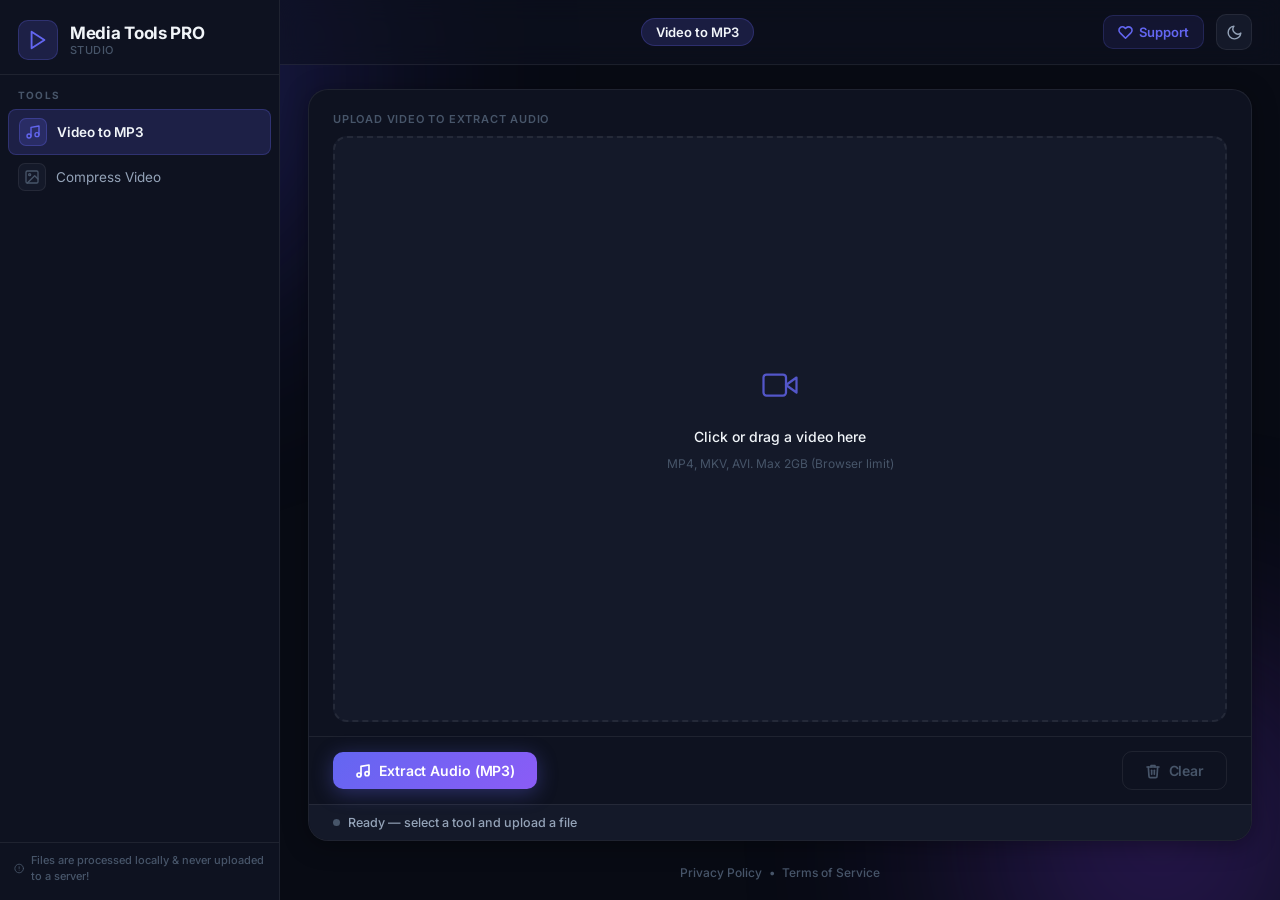
<file: templates/index.html>
<!DOCTYPE html>
<html lang="en" dir="ltr">

<head>
  <meta charset="UTF-8" />
  <meta name="viewport" content="width=device-width, initial-scale=1.0" />

  <!-- ── Primary SEO ──────────────────────────────────────── -->
  <title>Media Tools PRO — Video to MP3 & Video Compressor</title>
  <link rel="icon" type="image/svg+xml" href="/static/favicon.svg?v=2">
  <meta name="description"
    content="Free online media toolkit. Convert videos to MP3 audio instantly, or compress large video files without quality loss. No sign-up required." />
  <meta name="keywords"
    content="Media tools, video to mp3, mp4 to mp3, video compressor, compress mp4, online video converter, free media tools" />
  <meta name="author" content="Media Tools PRO" />
  <meta name="robots" content="index, follow" />
  <meta name="theme-color" content="#6366f1" />

  <!-- ── Open Graph ───────────────────────────────────────── -->
  <meta property="og:type" content="website" />
  <meta property="og:title" content="Media Tools PRO — Video to MP3 & Video Compressor" />
  <meta property="og:description"
    content="Extract audio from video and compress massive videos instantly online. Free, secure, and no sign-up required." />
  <meta property="og:site_name" content="Media Tools PRO" />

  <!-- ── JSON-LD Structured Data ──────────────────────────── -->
  <script type="application/ld+json">
  {
    "@context": "https://schema.org",
    "@type": "WebApplication",
    "name": "Media Tools PRO",
    "description": "Free online media tools including video to audio conversion and high-performance video compression.",
    "applicationCategory": "UtilitiesApplication",
    "operatingSystem": "Web Browser",
    "offers": {
      "@type": "Offer",
      "price": "0",
      "priceCurrency": "USD"
    },
    "featureList": [
      "Convert Video to MP3",
      "Compress Video",
      "No sign-up required"
    ]
  }
  </script>

  <!-- ── Fonts ─────────────────────────────────────────────── -->
  <link rel="preconnect" href="https://fonts.googleapis.com" />
  <link rel="preconnect" href="https://fonts.gstatic.com" crossorigin />
  <link href="https://fonts.googleapis.com/css2?family=Inter:wght@300;400;500;600;700&display=swap" rel="stylesheet" />
  <link rel="stylesheet" href="/static/css/style.css" />
  <style>
    /* Additional Styles */
    .upload-zone {
      border: 2px dashed var(--border);
      border-radius: var(--radius);
      padding: 30px;
      text-align: center;
      transition: all var(--transition);
      background: var(--surface2);
      cursor: pointer;
    }

    .upload-zone:hover {
      border-color: var(--accent);
      background: rgba(99, 102, 241, 0.05);
    }

    .file-list {
      margin-top: 15px;
      font-size: 13px;
      color: var(--text-2);
      text-align: left;
      max-height: 150px;
      overflow-y: auto;
    }

    .file-item {
      padding: 6px 10px;
      background: var(--surface);
      border-radius: 6px;
      margin-bottom: 5px;
      display: flex;
      justify-content: space-between;
      border: 1px solid var(--border);
    }

    .custom-input {
      background: var(--surface2);
      border: 1px solid var(--border);
      color: var(--text);
      padding: 8px 12px;
      border-radius: 8px;
      outline: none;
      font-family: inherit;
      transition: border-color var(--transition);
      width: 120px;
    }

    .custom-input:focus {
      border-color: var(--accent);
    }

    .tool-view {
      display: flex;
      flex-direction: column;
      flex: 1;
    }

    .tool-view:not(.active) {
      display: none;
    }

    .text-section {
      padding: 22px 24px 14px;
      flex: 1;
      display: flex;
      flex-direction: column;
      min-height: 0;
    }

    .upload-icon {
      margin-bottom: 15px;
      color: var(--accent);
    }

    .upload-title {
      font-weight: 500;
      margin-bottom: 5px;
    }

    .upload-sub {
      font-size: 12px;
      color: var(--text-3);
    }

    .tool-hint {
      font-size: 12px;
      color: var(--text-3);
      margin: 0 24px 10px;
      display: flex;
      align-items: center;
      gap: 6px;
    }
  </style>

  <!-- FFmpeg.wasm (served locally to avoid cross-origin Worker issues) -->
  <script src="/static/js/ffmpeg/ffmpeg.js"></script>
  <script src="/static/js/ffmpeg/ffmpeg-util.js"></script>
</head>

<body>

  <div class="bg-blob blob-1"></div>
  <div class="bg-blob blob-2"></div>
  <div class="bg-blob blob-3"></div>

  <div class="app-shell">

    <!-- ── Sidebar ─────────────────────────────────────────── -->
    <aside class="sidebar" id="sidebar">
      <div class="sidebar-header">
        <div class="logo">
          <div class="logo-icon-wrap">
            <svg xmlns="http://www.w3.org/2000/svg" width="22" height="22" viewBox="0 0 24 24" fill="none"
              stroke="currentColor" stroke-width="2" stroke-linecap="round" stroke-linejoin="round">
              <polygon points="5 3 19 12 5 21 5 3" />
            </svg>
          </div>
          <div>
            <h1 class="logo-title">Media Tools PRO</h1>
            <div class="logo-sub">Studio</div>
          </div>
        </div>
      </div>

      <div class="sidebar-section-label">Tools</div>

      <ul class="lang-list" id="toolList">
        <!-- Video to MP3 -->
        <li class="lang-item active" data-id="video2mp3" data-name="Video to MP3">
          <span class="tool-icon">
            <svg xmlns="http://www.w3.org/2000/svg" width="16" height="16" viewBox="0 0 24 24" fill="none"
              stroke="currentColor" stroke-width="2" stroke-linecap="round" stroke-linejoin="round">
              <path d="M9 18V5l12-2v13" />
              <circle cx="6" cy="18" r="3" />
              <circle cx="18" cy="16" r="3" />
            </svg>
          </span>
          Video to MP3
        </li>

        <!-- Compress Video -->
        <li class="lang-item" data-id="compress-video" data-name="Compress Video">
          <span class="tool-icon">
            <svg xmlns="http://www.w3.org/2000/svg" width="16" height="16" viewBox="0 0 24 24" fill="none"
              stroke="currentColor" stroke-width="2" stroke-linecap="round" stroke-linejoin="round">
              <rect x="3" y="3" width="18" height="18" rx="2" />
              <circle cx="8.5" cy="8.5" r="1.5" />
              <polyline points="21 15 16 10 5 21" />
            </svg>
          </span>
          Compress Video
        </li>
      </ul>

      <div class="sidebar-footer">
        <div class="sidebar-footer-tip">
          <svg xmlns="http://www.w3.org/2000/svg" width="13" height="13" viewBox="0 0 24 24" fill="none"
            stroke="currentColor" stroke-width="2" stroke-linecap="round" stroke-linejoin="round">
            <circle cx="12" cy="12" r="10" />
            <line x1="12" y1="8" x2="12" y2="12" />
            <line x1="12" y1="16" x2="12.01" y2="16" />
          </svg>
          Files are processed locally &amp; never uploaded to a server!
        </div>
      </div>
    </aside>

    <!-- ── Main ───────────────────────────────────────────── -->
    <main class="main-content">

      <!-- Topbar -->
      <header class="topbar">
        <button class="sidebar-toggle" id="sidebarToggle" aria-label="Toggle sidebar">
          <svg xmlns="http://www.w3.org/2000/svg" width="18" height="18" viewBox="0 0 24 24" fill="none"
            stroke="currentColor" stroke-width="2.5" stroke-linecap="round" stroke-linejoin="round">
            <line x1="3" y1="6" x2="21" y2="6" />
            <line x1="3" y1="12" x2="21" y2="12" />
            <line x1="3" y1="18" x2="21" y2="18" />
          </svg>
        </button>

        <div class="topbar-center">
          <span id="selectedToolBadge" class="lang-badge">Video to MP3</span>
        </div>

        <div class="topbar-right">
          <button class="btn-donate" id="donateBtn" title="Support the developer">
            <svg xmlns="http://www.w3.org/2000/svg" width="15" height="15" viewBox="0 0 24 24" fill="none"
              stroke="currentColor" stroke-width="2.5" stroke-linecap="round" stroke-linejoin="round">
              <path
                d="M20.84 4.61a5.5 5.5 0 0 0-7.78 0L12 5.67l-1.06-1.06a5.5 5.5 0 0 0-7.78 7.78l1.06 1.06L12 21.23l7.78-7.78 1.06-1.06a5.5 5.5 0 0 0 0-7.78z">
              </path>
            </svg>
            Support
          </button>
          <button class="theme-toggle" id="themeToggle" aria-label="Toggle theme" title="Toggle light / dark">
            <svg id="iconMoon" xmlns="http://www.w3.org/2000/svg" width="17" height="17" viewBox="0 0 24 24" fill="none"
              stroke="currentColor" stroke-width="2" stroke-linecap="round" stroke-linejoin="round">
              <path d="M21 12.79A9 9 0 1 1 11.21 3 7 7 0 0 0 21 12.79z" />
            </svg>
            <svg id="iconSun" xmlns="http://www.w3.org/2000/svg" width="17" height="17" viewBox="0 0 24 24" fill="none"
              stroke="currentColor" stroke-width="2" stroke-linecap="round" stroke-linejoin="round"
              style="display:none">
              <circle cx="12" cy="12" r="5" />
              <line x1="12" y1="1" x2="12" y2="3" />
              <line x1="12" y1="21" x2="12" y2="23" />
              <line x1="4.22" y1="4.22" x2="5.64" y2="5.64" />
              <line x1="18.36" y1="18.36" x2="19.78" y2="19.78" />
              <line x1="1" y1="12" x2="3" y2="12" />
              <line x1="21" y1="12" x2="23" y2="12" />
              <line x1="4.22" y1="19.78" x2="5.64" y2="18.36" />
              <line x1="18.36" y1="5.64" x2="19.78" y2="4.22" />
            </svg>
          </button>
        </div>
      </header>

      <!-- Card -->
      <div class="card" id="toolViews">

        <!-- ── Video to MP3 View ─────────────────────────────── -->
        <div class="tool-view active" id="view-video2mp3">
          <section class="text-section">
            <label class="section-label">Upload Video to Extract Audio</label>
            <div class="upload-zone" id="drop-video2mp3" onclick="document.getElementById('file-video2mp3').click()">
              <input type="file" id="file-video2mp3" accept="video/*" style="display:none;" />
              <div class="upload-icon">
                <svg xmlns="http://www.w3.org/2000/svg" width="36" height="36" viewBox="0 0 24 24" fill="none"
                  stroke="currentColor" stroke-width="1.5" stroke-linecap="round" stroke-linejoin="round">
                  <polygon points="23 7 16 12 23 17 23 7" />
                  <rect x="1" y="5" width="15" height="14" rx="2" ry="2" />
                </svg>
              </div>
              <div class="upload-title">Click or drag a video here</div>
              <div class="upload-sub">MP4, MKV, AVI. Max 2GB (Browser limit)</div>
              <div class="file-list" id="list-video2mp3" onclick="event.stopPropagation();"></div>
            </div>
          </section>
          <section class="actions-section">
            <button class="btn btn-speak" id="btn-video2mp3-action">
              <svg class="btn-icon" xmlns="http://www.w3.org/2000/svg" viewBox="0 0 24 24" fill="none"
                stroke="currentColor" stroke-width="2.5" stroke-linecap="round" stroke-linejoin="round">
                <path d="M9 18V5l12-2v13" />
                <circle cx="6" cy="18" r="3" />
                <circle cx="18" cy="16" r="3" />
              </svg>
              Extract Audio (MP3)
            </button>
            <button class="btn btn-clear" id="btn-video2mp3-clear">
              <svg class="btn-icon" xmlns="http://www.w3.org/2000/svg" viewBox="0 0 24 24" fill="none"
                stroke="currentColor" stroke-width="2.5" stroke-linecap="round" stroke-linejoin="round">
                <polyline points="3 6 5 6 21 6" />
                <path d="M19 6l-1 14a2 2 0 0 1-2 2H8a2 2 0 0 1-2-2L5 6" />
                <path d="M10 11v6" />
                <path d="M14 11v6" />
                <path d="M9 6V4h6v2" />
              </svg>
              Clear
            </button>
          </section>
        </div>

        <!-- ── Compress Video View ────────────────────────────── -->
        <div class="tool-view" id="view-compress-video">
          <section class="text-section">
            <label class="section-label">Upload Video to Compress</label>
            <div class="upload-zone" id="drop-compress-video"
              onclick="document.getElementById('file-compress-video').click()">
              <input type="file" id="file-compress-video" accept="video/*" style="display:none;" />
              <div class="upload-icon">
                <svg xmlns="http://www.w3.org/2000/svg" width="36" height="36" viewBox="0 0 24 24" fill="none"
                  stroke="currentColor" stroke-width="1.5" stroke-linecap="round" stroke-linejoin="round">
                  <rect x="3" y="3" width="18" height="18" rx="2" />
                  <circle cx="8.5" cy="8.5" r="1.5" />
                  <polyline points="21 15 16 10 5 21" />
                </svg>
              </div>
              <div class="upload-title">Click or drag a video here</div>
              <div class="upload-sub">Compress MP4, MKV, AVI. Max 2GB</div>
              <div class="file-list" id="list-compress-video" onclick="event.stopPropagation();"></div>
            </div>
          </section>
          <section class="controls-section">
            <div class="control-group" style="width: 100%; max-width: 400px;">
              <div class="control-label">Compression Quality</div>
              <div style="display: flex; align-items: center; gap: 15px; margin-bottom: 8px;">
                <input type="range" id="compress-quality" min="10" max="90" value="60"
                  style="flex: 1; cursor: pointer;" />
                <span id="quality-val"
                  style="font-size: 14px; font-weight: 500; color: var(--text); min-width: 40px;">60%</span>
              </div>
              <div
                style="display: flex; justify-content: space-between; font-size: 11px; color: var(--text-3); font-weight: 500;">
                <span>Smaller File<br>(Lower Quality)</span>
                <span style="text-align: right;">Larger File<br>(Better Quality)</span>
              </div>
            </div>
          </section>
          <section class="actions-section">
            <button class="btn btn-speak" id="btn-compress-video-action">
              <svg class="btn-icon" xmlns="http://www.w3.org/2000/svg" viewBox="0 0 24 24" fill="none"
                stroke="currentColor" stroke-width="2.5" stroke-linecap="round" stroke-linejoin="round">
                <path d="M21 15v4a2 2 0 0 1-2 2H5a2 2 0 0 1-2-2v-4" />
                <polyline points="7 10 12 15 17 10" />
                <line x1="12" y1="15" x2="12" y2="3" />
              </svg>
              Compress &amp; Download
            </button>
            <button class="btn btn-clear" id="btn-compress-video-clear">
              <svg class="btn-icon" xmlns="http://www.w3.org/2000/svg" viewBox="0 0 24 24" fill="none"
                stroke="currentColor" stroke-width="2.5" stroke-linecap="round" stroke-linejoin="round">
                <polyline points="3 6 5 6 21 6" />
                <path d="M19 6l-1 14a2 2 0 0 1-2 2H8a2 2 0 0 1-2-2L5 6" />
                <path d="M10 11v6" />
                <path d="M14 11v6" />
                <path d="M9 6V4h6v2" />
              </svg>
              Clear
            </button>
          </section>
        </div>

        <!-- Status bar -->
        <div class="status-bar">
          <div class="status-dot ready" id="statusDot"></div>
          <span id="statusText">Ready — select a tool and upload a file</span>
        </div>

        <!-- Loader overlay -->
        <div class="loader-overlay" id="loaderOverlay">
          <div class="spinner" id="loaderSpinner"></div>

          <div class="progress-container" id="progressContainer"
            style="display:none; width:80%; max-width:400px; margin-top:20px; flex-direction:column; align-items:center;">
            <div
              style="background:var(--surface2); border-radius:10px; overflow:hidden; height:12px; width:100%; border:1px solid var(--border);">
              <div id="progressFill"
                style="background:var(--accent); width:0%; height:100%; transition:width 0.3s ease;"></div>
            </div>
            <div
              style="display:flex; justify-content:space-between; width:100%; margin-top:8px; font-size:12px; color:var(--text-2);">
              <span id="progressPercent">0%</span>
              <span id="progressEta">0s remaining</span>
            </div>
          </div>

          <div class="loader-text" id="loaderText" style="margin-top:15px;">Processing…</div>
        </div>

      </div><!-- /card -->

      <!-- Footer -->
      <footer class="app-footer">
        <a href="/privacy" target="_blank">Privacy Policy</a> &bull;
        <a href="/terms" target="_blank">Terms of Service</a>
      </footer>

    </main>

    <!-- ── Support Modal ──────────────────────────────────── -->
    <div class="modal-overlay" id="donateModal">
      <div class="modal-content">
        <button class="modal-close" id="donateClose" aria-label="Close">
          <svg xmlns="http://www.w3.org/2000/svg" width="20" height="20" viewBox="0 0 24 24" fill="none"
            stroke="currentColor" stroke-width="2.5" stroke-linecap="round" stroke-linejoin="round">
            <line x1="18" y1="6" x2="6" y2="18"></line>
            <line x1="6" y1="6" x2="18" y2="18"></line>
          </svg>
        </button>

        <h3 class="modal-title">Support Media Tools PRO</h3>
        <p class="modal-desc">If this free tool saved you time or money, consider leaving a small tip! Your support
          keeps the servers running and new features coming.</p>
        <div class="qr-container">
          <img
            src="/static/upi_qr.png"
            alt="Satbir Singh UPI QR Code" id="upiQrImage" loading="lazy" />
        </div>
        <p class="upi-id-text" style="margin-bottom: 4px;">SATBIR SINGH</p>
        <p class="upi-id-text" style="font-weight: 500; font-size: 12px;">UPI ID: 9872626522@kotakbank</p>
      </div>
    </div>

  </div><!-- /app-shell -->

  <script src="/static/js/app.js"></script>
</body>

</html>
</file>
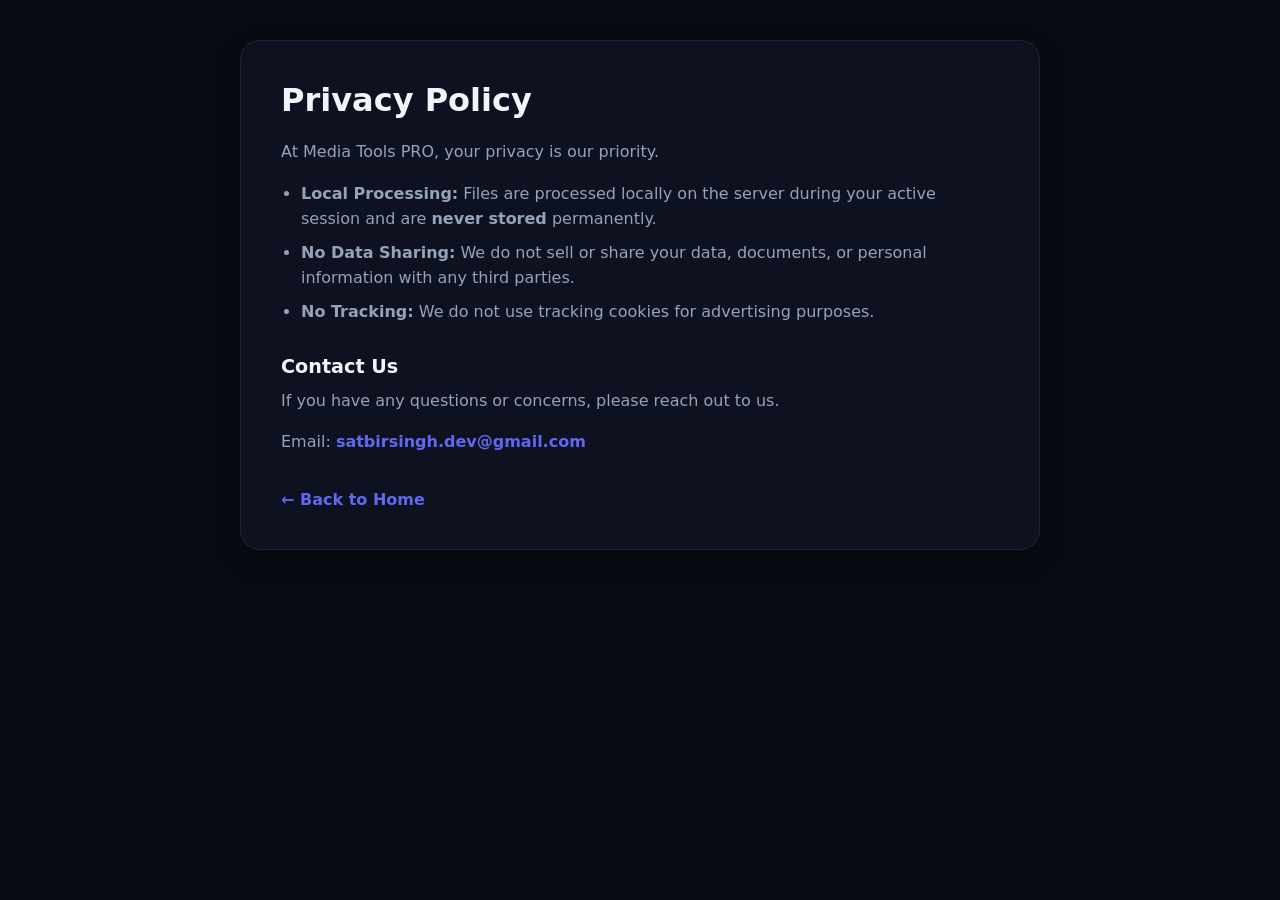
<file: templates/privacy.html>
<!DOCTYPE html>
<html lang="en">
<head>
  <meta charset="UTF-8">
  <title>Privacy Policy - Media Tools PRO</title>
  <link rel="icon" type="image/svg+xml" href="/static/favicon.svg">
  <link rel="stylesheet" href="/static/css/style.css">
  <style>
    body { overflow-y: auto; padding: 40px; background: var(--bg); color: var(--text); }
    .content-box { max-width: 800px; margin: 0 auto; background: var(--surface); padding: 40px; border-radius: 20px; border: 1px solid var(--border); box-shadow: 0 10px 30px rgba(0,0,0,0.2); }
    h1 { margin-bottom: 20px; font-weight: 700; color: var(--text); }
    h2 { margin-top: 30px; margin-bottom: 10px; font-weight: 600; font-size: 1.2rem; color: var(--text); }
    p, ul { margin-bottom: 16px; color: var(--text-2); line-height: 1.6; }
    ul { padding-left: 20px; }
    li { margin-bottom: 8px; }
    a { color: var(--accent); text-decoration: none; font-weight: 600; }
    a:hover { text-decoration: underline; }
  </style>
</head>
<body class="dark">
  <div class="content-box">
    <h1>Privacy Policy</h1>
    <p>At Media Tools PRO, your privacy is our priority.</p>
    <ul>
      <li><strong>Local Processing:</strong> Files are processed locally on the server during your active session and are <strong>never stored</strong> permanently.</li>
      <li><strong>No Data Sharing:</strong> We do not sell or share your data, documents, or personal information with any third parties.</li>
      <li><strong>No Tracking:</strong> We do not use tracking cookies for advertising purposes.</li>
    </ul>
    <h2>Contact Us</h2>
    <p>If you have any questions or concerns, please reach out to us.</p>
    <p>Email: <a href="mailto:satbirsingh.dev@gmail.com">satbirsingh.dev@gmail.com</a></p>
    <br>
    <a href="/">&larr; Back to Home</a>
  </div>
</body>
</html>
</file>
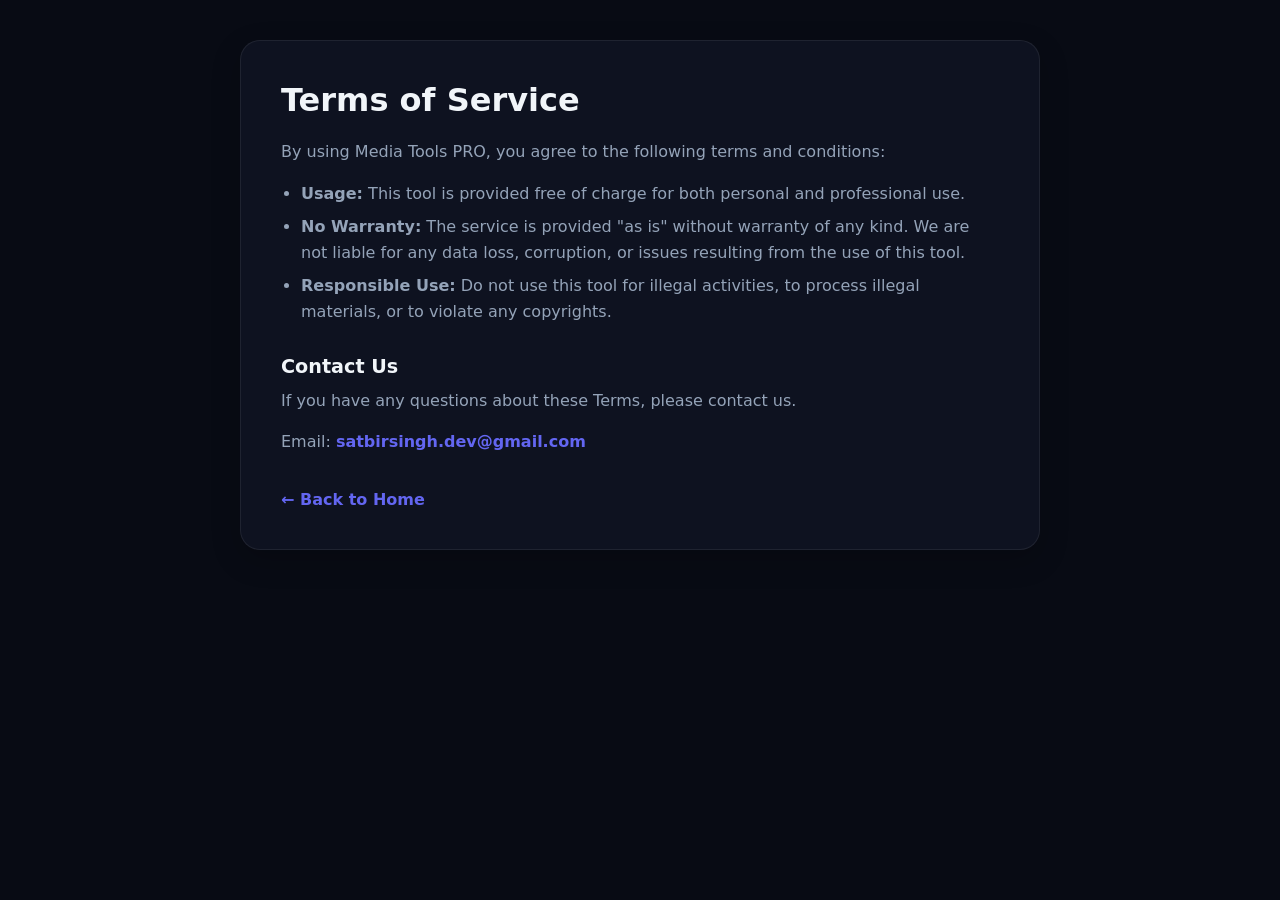
<file: templates/terms.html>
<!DOCTYPE html>
<html lang="en">
<head>
  <meta charset="UTF-8">
  <title>Terms of Service - Media Tools PRO</title>
  <link rel="icon" type="image/svg+xml" href="/static/favicon.svg">
  <link rel="stylesheet" href="/static/css/style.css">
  <style>
    body { overflow-y: auto; padding: 40px; background: var(--bg); color: var(--text); }
    .content-box { max-width: 800px; margin: 0 auto; background: var(--surface); padding: 40px; border-radius: 20px; border: 1px solid var(--border); box-shadow: 0 10px 30px rgba(0,0,0,0.2); }
    h1 { margin-bottom: 20px; font-weight: 700; color: var(--text); }
    h2 { margin-top: 30px; margin-bottom: 10px; font-weight: 600; font-size: 1.2rem; color: var(--text); }
    p, ul { margin-bottom: 16px; color: var(--text-2); line-height: 1.6; }
    ul { padding-left: 20px; }
    li { margin-bottom: 8px; }
    a { color: var(--accent); text-decoration: none; font-weight: 600; }
    a:hover { text-decoration: underline; }
  </style>
</head>
<body class="dark">
  <div class="content-box">
    <h1>Terms of Service</h1>
    <p>By using Media Tools PRO, you agree to the following terms and conditions:</p>
    <ul>
      <li><strong>Usage:</strong> This tool is provided free of charge for both personal and professional use.</li>
      <li><strong>No Warranty:</strong> The service is provided "as is" without warranty of any kind. We are not liable for any data loss, corruption, or issues resulting from the use of this tool.</li>
      <li><strong>Responsible Use:</strong> Do not use this tool for illegal activities, to process illegal materials, or to violate any copyrights.</li>
    </ul>
    <h2>Contact Us</h2>
    <p>If you have any questions about these Terms, please contact us.</p>
    <p>Email: <a href="mailto:satbirsingh.dev@gmail.com">satbirsingh.dev@gmail.com</a></p>
    <br>
    <a href="/">&larr; Back to Home</a>
  </div>
</body>
</html>
</file>
<file: static/css/style.css>
/* ─────────────────────────────────────────────────────────────
   Media Tools PRO  ·  Premium UI  ·  Dark + Light Themes
   ───────────────────────────────────────────────────────────── */

/* ── Design tokens — DARK (default) ────────────────────────── */
:root {
  --bg: #080b14;
  --surface: #0e1220;
  --surface2: #141929;
  --border: rgba(255, 255, 255, 0.07);
  --border-hi: rgba(255, 255, 255, 0.14);
  --accent: #6366f1;
  --accent-dim: rgba(99, 102, 241, 0.18);
  --accent-glow: rgba(99, 102, 241, 0.35);
  --green: #10b981;
  --red: #ef4444;
  --yellow: #f59e0b;
  --text: #f1f5f9;
  --text-2: #94a3b8;
  --text-3: #475569;
  --radius: 14px;
  --radius-sm: 8px;
  --sidebar-w: 280px;
  --transition: 0.22s cubic-bezier(0.4, 0, 0.2, 1);
  --shadow: 0 4px 24px rgba(0, 0, 0, 0.35);
  --blob-op: 0.55;
}

/* ── Design tokens — LIGHT ──────────────────────────────────── */
body.light {
  --bg: #f0f4ff;
  --surface: #ffffff;
  --surface2: #f5f7ff;
  --border: rgba(0, 0, 0, 0.08);
  --border-hi: rgba(0, 0, 0, 0.16);
  --accent: #4f46e5;
  --accent-dim: rgba(79, 70, 229, 0.10);
  --accent-glow: rgba(79, 70, 229, 0.25);
  --green: #059669;
  --red: #dc2626;
  --yellow: #d97706;
  --text: #0f172a;
  --text-2: #475569;
  --text-3: #94a3b8;
  --shadow: 0 4px 24px rgba(99, 102, 241, 0.12);
  --blob-op: 0.18;
}

/* ── Reset ──────────────────────────────────────────────────── */
*,
*::before,
*::after {
  box-sizing: border-box;
  margin: 0;
  padding: 0;
}

html,
body {
  height: 100%;
}

body {
  font-family: 'Inter', system-ui, sans-serif;
  background: var(--bg);
  color: var(--text);
  overflow: hidden;
  -webkit-font-smoothing: antialiased;
  transition: background var(--transition), color var(--transition);
}

/* ── Ambient blobs ──────────────────────────────────────────── */
.bg-blob {
  position: fixed;
  border-radius: 50%;
  filter: blur(120px);
  pointer-events: none;
  z-index: 0;
  opacity: var(--blob-op);
  transition: opacity 0.4s;
}

.blob-1 {
  width: 560px;
  height: 560px;
  background: radial-gradient(circle, #4f46e5 0%, transparent 70%);
  top: -200px;
  left: -150px;
  animation: blobDrift 18s ease-in-out infinite alternate;
}

.blob-2 {
  width: 480px;
  height: 480px;
  background: radial-gradient(circle, #7c3aed 0%, transparent 70%);
  bottom: -180px;
  right: -120px;
  animation: blobDrift 22s ease-in-out infinite alternate-reverse;
}

.blob-3 {
  width: 320px;
  height: 320px;
  background: radial-gradient(circle, #0ea5e9 0%, transparent 70%);
  top: 50%;
  left: 50%;
  transform: translate(-50%, -50%);
  animation: blobDrift 14s ease-in-out infinite alternate;
  opacity: calc(var(--blob-op) * 0.4);
}

@keyframes blobDrift {
  from {
    transform: translate(0, 0) scale(1);
  }

  to {
    transform: translate(30px, 20px) scale(1.08);
  }
}

/* ── App shell ──────────────────────────────────────────────── */
.app-shell {
  position: relative;
  z-index: 1;
  display: flex;
  height: 100vh;
  overflow: hidden;
}

/* ── Sidebar ────────────────────────────────────────────────── */
.sidebar {
  width: var(--sidebar-w);
  min-width: var(--sidebar-w);
  background: var(--surface);
  border-right: 1px solid var(--border);
  display: flex;
  flex-direction: column;
  transition: transform var(--transition), background var(--transition);
  z-index: 20;
  backdrop-filter: blur(12px);
}

.sidebar-header {
  padding: 20px 18px 14px;
  border-bottom: 1px solid var(--border);
  flex-shrink: 0;
}

.logo {
  display: flex;
  align-items: center;
  gap: 12px;
}

.logo-icon-wrap {
  width: 40px;
  height: 40px;
  background: var(--accent-dim);
  border: 1px solid rgba(99, 102, 241, 0.25);
  border-radius: 10px;
  display: flex;
  align-items: center;
  justify-content: center;
  color: var(--accent);
  flex-shrink: 0;
}

.logo-title {
  font-size: 17px;
  font-weight: 700;
  color: var(--text);
  letter-spacing: -0.3px;
}

.logo-sub {
  font-size: 11px;
  color: var(--text-3);
  font-weight: 500;
  letter-spacing: 0.4px;
  text-transform: uppercase;
}

/* Search */
.lang-search-wrap {
  display: flex;
  align-items: center;
  gap: 8px;
  padding: 12px 14px 8px;
  flex-shrink: 0;
}

.search-svg {
  flex-shrink: 0;
  color: var(--text-3);
}

.lang-search-wrap input {
  flex: 1;
  background: var(--surface2);
  border: 1px solid var(--border);
  border-radius: var(--radius-sm);
  color: var(--text);
  font-family: inherit;
  font-size: 13px;
  padding: 7px 10px;
  outline: none;
  transition: border-color var(--transition), background var(--transition);
}

.lang-search-wrap input::placeholder {
  color: var(--text-3);
}

.lang-search-wrap input:focus {
  border-color: var(--accent);
}

/* Lang list */
.lang-list {
  list-style: none;
  overflow-y: auto;
  flex: 1;
  padding: 4px 8px 12px;
  scrollbar-width: thin;
  scrollbar-color: var(--border) transparent;
}

.lang-list::-webkit-scrollbar {
  width: 4px;
}

.lang-list::-webkit-scrollbar-thumb {
  background: var(--border-hi);
  border-radius: 4px;
}

.lang-item {
  display: flex;
  align-items: center;
  padding: 8px 10px;
  border-radius: var(--radius-sm);
  cursor: pointer;
  transition: background var(--transition), color var(--transition);
  font-size: 13.5px;
  color: var(--text-2);
  white-space: nowrap;
  overflow: hidden;
  text-overflow: ellipsis;
  user-select: none;
}

.lang-item:hover {
  background: var(--surface2);
  color: var(--text);
}

.lang-item.active {
  background: var(--accent-dim);
  color: var(--text);
  font-weight: 600;
  border: 1px solid rgba(99, 102, 241, 0.25);
}

.lang-item.hidden {
  display: none;
}

/* ── Main content ───────────────────────────────────────────── */
.main-content {
  flex: 1;
  display: flex;
  flex-direction: column;
  overflow: hidden;
}

/* Topbar */
.topbar {
  display: flex;
  align-items: center;
  justify-content: space-between;
  padding: 14px 28px;
  border-bottom: 1px solid var(--border);
  background: rgba(14, 18, 32, 0.6);
  backdrop-filter: blur(12px);
  gap: 16px;
  flex-shrink: 0;
  transition: background var(--transition);
}

body.light .topbar {
  background: rgba(255, 255, 255, 0.75);
}

.sidebar-toggle {
  display: none;
  align-items: center;
  justify-content: center;
  background: none;
  border: none;
  cursor: pointer;
  padding: 6px;
  border-radius: 8px;
  color: var(--text-2);
  transition: background var(--transition);
}

.sidebar-toggle:hover {
  background: var(--surface2);
}

.topbar-center {
  flex: 1;
  display: flex;
  justify-content: center;
}

.lang-badge {
  background: var(--accent-dim);
  border: 1px solid rgba(99, 102, 241, 0.25);
  color: var(--text);
  font-size: 13px;
  font-weight: 600;
  padding: 5px 14px;
  border-radius: 99px;
  transition: all var(--transition);
}

.topbar-right {
  display: flex;
  align-items: center;
  gap: 12px;
  min-width: 120px;
  justify-content: flex-end;
}

.char-count {
  font-size: 12px;
  color: var(--text-3);
  font-variant-numeric: tabular-nums;
  font-weight: 500;
}

.theme-toggle {
  width: 36px;
  height: 36px;
  border-radius: 10px;
  border: 1px solid var(--border);
  background: var(--surface2);
  color: var(--text-2);
  cursor: pointer;
  display: flex;
  align-items: center;
  justify-content: center;
  transition: all var(--transition);
  flex-shrink: 0;
}

.theme-toggle:hover {
  background: var(--accent-dim);
  border-color: rgba(99, 102, 241, 0.3);
  color: var(--accent);
  transform: rotate(20deg);
}

/* ── Card ───────────────────────────────────────────────────── */
.card {
  flex: 1;
  margin: 24px 28px;
  background: var(--surface);
  border: 1px solid var(--border);
  border-radius: 20px;
  display: flex;
  flex-direction: column;
  overflow: hidden;
  position: relative;
  backdrop-filter: blur(16px);
  box-shadow: var(--shadow);
  transition: background var(--transition), border-color var(--transition), box-shadow var(--transition);
}

/* ── Text section ───────────────────────────────────────────── */
.text-section {
  padding: 22px 24px 14px;
  flex: 1;
  display: flex;
  flex-direction: column;
  min-height: 0;
}

.section-label {
  font-size: 11px;
  font-weight: 600;
  letter-spacing: 0.8px;
  text-transform: uppercase;
  color: var(--text-3);
  margin-bottom: 10px;
  display: block;
}

.textarea-wrap {
  flex: 1;
  min-height: 0;
  position: relative;
  border-radius: var(--radius);
  border: 1px solid var(--border);
  transition: border-color var(--transition), box-shadow var(--transition), background var(--transition);
  background: var(--surface2);
}

.textarea-wrap:focus-within {
  border-color: rgba(99, 102, 241, 0.5);
  box-shadow: 0 0 0 3px var(--accent-dim);
}

textarea {
  width: 100%;
  height: 100%;
  min-height: 160px;
  background: transparent;
  border: none;
  outline: none;
  resize: none;
  color: var(--text);
  font-family: inherit;
  font-size: 15px;
  line-height: 1.7;
  padding: 16px 18px;
  caret-color: var(--accent);
  transition: color var(--transition);
}

textarea::placeholder {
  color: var(--text-3);
}

/* ── Controls ───────────────────────────────────────────────── */
.controls-section {
  display: flex;
  align-items: center;
  gap: 32px;
  padding: 16px 24px;
  border-top: 1px solid var(--border);
  flex-wrap: wrap;
}

.control-group {
  display: flex;
  flex-direction: column;
  gap: 10px;
}

.control-label {
  font-size: 11px;
  font-weight: 700;
  letter-spacing: 1px;
  text-transform: uppercase;
  color: var(--text-3);
  margin-bottom: 2px;
}

/* ── Speed Slider ───────────────────────────────────────────── */
.speed-slider-wrap {
  display: flex;
  flex-direction: column;
  gap: 8px;
  min-width: 200px;
}

.speed-range-row {
  display: flex;
  align-items: center;
  gap: 12px;
}

.speed-end-icon {
  color: var(--text-3);
  flex-shrink: 0;
  transition: color var(--transition);
}

.speed-end-icon:hover {
  color: var(--text-2);
}

/* Custom range input */
input[type="range"].speed-range {
  -webkit-appearance: none;
  appearance: none;
  width: 220px;
  height: 8px;
  border-radius: 8px;
  background: var(--border-hi);
  box-shadow: inset 0 1px 3px rgba(0, 0, 0, 0.1);
  outline: none;
  cursor: pointer;
  transition: background var(--transition);
}

input[type="range"].speed-range:hover {
  background: rgba(148, 163, 184, 0.3);
}

body:not(.light) input[type="range"].speed-range:hover {
  background: rgba(255, 255, 255, 0.2);
}

input[type="range"].speed-range::-webkit-slider-thumb {
  -webkit-appearance: none;
  width: 22px;
  height: 22px;
  border-radius: 50%;
  background: var(--surface);
  border: 4px solid var(--accent);
  box-shadow: 0 4px 10px rgba(99, 102, 241, 0.4), 0 1px 3px rgba(0, 0, 0, 0.2);
  cursor: grab;
  transition: transform 0.2s cubic-bezier(0.34, 1.56, 0.64, 1), box-shadow 0.2s, border-width 0.2s;
}

input[type="range"].speed-range::-webkit-slider-thumb:hover {
  transform: scale(1.15);
  box-shadow: 0 6px 14px rgba(99, 102, 241, 0.5), 0 2px 5px rgba(0, 0, 0, 0.3);
  border-width: 5px;
}

input[type="range"].speed-range::-webkit-slider-thumb:active {
  cursor: grabbing;
  transform: scale(1.05);
  border-width: 6px;
  box-shadow: 0 2px 6px rgba(99, 102, 241, 0.6);
}

input[type="range"].speed-range::-moz-range-thumb {
  width: 14px;
  height: 14px;
  border-radius: 50%;
  background: var(--surface);
  border: 4px solid var(--accent);
  cursor: grab;
  box-shadow: 0 4px 10px rgba(99, 102, 241, 0.4);
}

input[type="range"].speed-range:active::-moz-range-thumb {
  cursor: grabbing;
}

.speed-labels {
  position: relative;
  width: 198px;
  height: 16px;
  margin-left: 39px;
}

.speed-label-item {
  position: absolute;
  top: 0;
  transform: translateX(-50%);
  font-size: 11px;
  font-weight: 700;
  color: var(--text-3);
  text-transform: uppercase;
  letter-spacing: 0.3px;
  transition: all var(--transition);
  cursor: pointer;
  white-space: nowrap;
}

.speed-label-item:nth-child(1) {
  left: 0%;
}

.speed-label-item:nth-child(2) {
  left: 25%;
}

.speed-label-item:nth-child(3) {
  left: 50%;
}

.speed-label-item:nth-child(4) {
  left: 75%;
}

.speed-label-item:nth-child(5) {
  left: 100%;
}

.speed-label-item:hover {
  color: var(--text-2);
  transform: translate(-50%, -1px);
}

.speed-label-item.active {
  color: var(--accent);
  text-shadow: 0 2px 8px rgba(99, 102, 241, 0.3);
  transform: translate(-50%, -1px) scale(1.1);
}

/* Gender toggle */
.gender-toggle {
  display: inline-flex;
  gap: 4px;
  background: rgba(0, 0, 0, 0.04);
  padding: 5px;
  border-radius: 12px;
  border: 1px solid var(--border);
  box-shadow: inset 0 2px 5px rgba(0, 0, 0, 0.03);
  position: relative;
}

body:not(.light) .gender-toggle {
  background: rgba(0, 0, 0, 0.25);
  box-shadow: inset 0 2px 5px rgba(0, 0, 0, 0.2);
}

.gender-toggle input[type="radio"] {
  display: none;
}

.gender-label {
  min-width: 80px;
  text-align: center;
  font-size: 13px;
  font-weight: 600;
  padding: 8px 12px;
  border-radius: 8px;
  cursor: pointer;
  color: var(--text-3);
  transition: all 0.3s cubic-bezier(0.4, 0, 0.2, 1);
  position: relative;
  z-index: 1;
}

.gender-label:hover {
  color: var(--text-2);
}

.gender-toggle input[type="radio"]:checked+.gender-label {
  background: var(--surface);
  color: var(--text);
  box-shadow: 0 4px 12px rgba(0, 0, 0, 0.08), 0 1px 3px rgba(0, 0, 0, 0.05);
  transform: translateY(-1px);
}

body:not(.light) .gender-toggle input[type="radio"]:checked+.gender-label {
  box-shadow: 0 4px 14px rgba(0, 0, 0, 0.3), 0 1px 3px rgba(0, 0, 0, 0.2);
  border: 1px solid rgba(255, 255, 255, 0.05);
}

.gender-toggle input[type="radio"]:focus-visible+.gender-label {
  outline: 2px solid var(--accent);
  outline-offset: 2px;
}

/* ── Actions ────────────────────────────────────────────────── */
.actions-section {
  display: flex;
  align-items: center;
  gap: 10px;
  padding: 14px 24px;
  border-top: 1px solid var(--border);
  flex-wrap: wrap;
}

.btn {
  display: inline-flex;
  align-items: center;
  gap: 8px;
  font-family: inherit;
  font-size: 14px;
  font-weight: 600;
  padding: 10px 22px;
  border-radius: 10px;
  border: none;
  cursor: pointer;
  transition: all var(--transition);
  letter-spacing: -0.1px;
  position: relative;
  overflow: hidden;
}

.btn::after {
  content: '';
  position: absolute;
  inset: 0;
  background: white;
  opacity: 0;
  transition: opacity 0.15s;
}

.btn:hover:not(:disabled)::after {
  opacity: 0.06;
}

.btn:active:not(:disabled)::after {
  opacity: 0.12;
}

.btn:disabled {
  opacity: 0.4;
  cursor: not-allowed;
}

.btn-icon {
  width: 16px;
  height: 16px;
  flex-shrink: 0;
}

.btn-speak {
  background: linear-gradient(135deg, #6366f1, #8b5cf6);
  color: #fff;
  box-shadow: 0 4px 20px rgba(99, 102, 241, 0.35);
}

.btn-speak:hover:not(:disabled) {
  box-shadow: 0 6px 28px rgba(99, 102, 241, 0.55);
  transform: translateY(-1px);
}

.btn-stop {
  background: rgba(239, 68, 68, 0.12);
  color: #fca5a5;
  border: 1px solid rgba(239, 68, 68, 0.25);
}

body.light .btn-stop {
  color: #dc2626;
  background: rgba(239, 68, 68, 0.08);
}

.btn-stop:hover:not(:disabled) {
  background: rgba(239, 68, 68, 0.2);
  border-color: rgba(239, 68, 68, 0.45);
}

.btn-download {
  background: rgba(16, 185, 129, 0.12);
  color: #6ee7b7;
  border: 1px solid rgba(16, 185, 129, 0.25);
}

body.light .btn-download {
  color: #059669;
  background: rgba(16, 185, 129, 0.08);
}

.btn-download:hover:not(:disabled) {
  background: rgba(16, 185, 129, 0.2);
  border-color: rgba(16, 185, 129, 0.45);
}

.btn-clear {
  background: transparent;
  color: var(--text-3);
  border: 1px solid var(--border);
  margin-left: auto;
}

.btn-clear:hover {
  color: var(--text-2);
  border-color: var(--border-hi);
}

/* ── Player ─────────────────────────────────────────────────── */
.player-section {
  padding: 12px 24px 14px;
  border-top: 1px solid var(--border);
  display: flex;
  flex-direction: column;
  gap: 10px;
  background: rgba(0, 0, 0, 0.08);
  transition: background var(--transition);
}

body.light .player-section {
  background: rgba(99, 102, 241, 0.03);
}

/* Waveform */
.waveform {
  display: flex;
  align-items: center;
  justify-content: center;
  gap: 4px;
  height: 32px;
}

.wave-bar {
  width: 3px;
  border-radius: 3px;
  background: var(--accent);
  opacity: 0.25;
  height: 6px;
  transition: height 0.1s, opacity 0.3s;
}

.waveform.playing .wave-bar {
  opacity: 0.85;
  animation: waveAnim 0.9s ease-in-out infinite alternate;
}

.waveform.playing .wave-bar:nth-child(1) {
  animation-delay: 0.0s;
  animation-duration: 0.70s;
}

.waveform.playing .wave-bar:nth-child(2) {
  animation-delay: 0.07s;
  animation-duration: 0.85s;
}

.waveform.playing .wave-bar:nth-child(3) {
  animation-delay: 0.14s;
  animation-duration: 0.65s;
}

.waveform.playing .wave-bar:nth-child(4) {
  animation-delay: 0.04s;
  animation-duration: 0.90s;
}

.waveform.playing .wave-bar:nth-child(5) {
  animation-delay: 0.11s;
  animation-duration: 0.75s;
}

.waveform.playing .wave-bar:nth-child(6) {
  animation-delay: 0.18s;
  animation-duration: 0.80s;
}

.waveform.playing .wave-bar:nth-child(7) {
  animation-delay: 0.05s;
  animation-duration: 0.70s;
}

.waveform.playing .wave-bar:nth-child(8) {
  animation-delay: 0.12s;
  animation-duration: 0.88s;
}

.waveform.playing .wave-bar:nth-child(9) {
  animation-delay: 0.02s;
  animation-duration: 0.72s;
}

.waveform.playing .wave-bar:nth-child(10) {
  animation-delay: 0.09s;
  animation-duration: 0.83s;
}

.waveform.playing .wave-bar:nth-child(11) {
  animation-delay: 0.16s;
  animation-duration: 0.68s;
}

.waveform.playing .wave-bar:nth-child(12) {
  animation-delay: 0.06s;
  animation-duration: 0.92s;
}

@keyframes waveAnim {
  from {
    height: 4px;
  }

  to {
    height: 26px;
  }
}

/* Audio progress */
.audio-progress-wrap {
  display: flex;
  align-items: center;
  gap: 10px;
  opacity: 0;
  transition: opacity var(--transition);
}

.audio-progress-wrap.visible {
  opacity: 1;
}

.time-label {
  font-size: 11px;
  font-variant-numeric: tabular-nums;
  color: var(--text-3);
  font-weight: 500;
  width: 32px;
  flex-shrink: 0;
}

#timeDuration {
  text-align: right;
}

.audio-track {
  flex: 1;
  height: 4px;
  background: var(--surface2);
  border-radius: 4px;
  position: relative;
  cursor: pointer;
  transition: height var(--transition);
  /* Increase hit area for easier scrubbing */
  background-clip: content-box;
  padding: 8px 0;
  margin: -8px 0;
}

.audio-track:hover {
  height: 6px;
}

.audio-fill {
  position: absolute;
  left: 0;
  top: 0;
  bottom: 0;
  background: linear-gradient(90deg, #6366f1, #8b5cf6);
  border-radius: 4px;
  width: 0%;
  transition: width 0.1s linear;
  pointer-events: none;
}

.audio-thumb {
  position: absolute;
  top: 50%;
  left: 0%;
  transform: translate(-50%, -50%);
  width: 14px;
  height: 14px;
  background: var(--surface);
  border: 2px solid var(--accent);
  border-radius: 50%;
  box-shadow: 0 2px 8px rgba(0, 0, 0, 0.25);
  opacity: 0;
  transition: opacity var(--transition), left 0.1s linear;
  pointer-events: none;
}

.audio-track:hover .audio-thumb {
  opacity: 1;
}

/* ── Status bar ─────────────────────────────────────────────── */
.status-bar {
  display: flex;
  align-items: center;
  gap: 8px;
  padding: 10px 24px;
  background: var(--surface2);
  border-top: 1px solid var(--border);
  flex-shrink: 0;
  transition: background var(--transition);
}

.kbd-hint {
  margin-left: auto;
  font-size: 11px;
  color: var(--text-3);
  font-weight: 500;
  background: var(--surface);
  border: 1px solid var(--border);
  border-radius: 5px;
  padding: 2px 7px;
  letter-spacing: 0.2px;
}

.status-dot {
  width: 7px;
  height: 7px;
  border-radius: 50%;
  background: var(--text-3);
  flex-shrink: 0;
  transition: background var(--transition), box-shadow var(--transition);
}

.status-dot.ready {
  background: var(--text-3);
}

.status-dot.loading {
  background: var(--yellow);
  box-shadow: 0 0 8px var(--yellow);
  animation: pulse 1s ease-in-out infinite;
}

.status-dot.playing {
  background: var(--green);
  box-shadow: 0 0 8px var(--green);
  animation: pulse 1.2s ease-in-out infinite;
}

.status-dot.error {
  background: var(--red);
  box-shadow: 0 0 8px var(--red);
}

.status-dot.done {
  background: var(--green);
}

@keyframes pulse {

  0%,
  100% {
    opacity: 1
  }

  50% {
    opacity: 0.4
  }
}

#statusText {
  font-size: 12.5px;
  color: var(--text-2);
  font-weight: 500;
}

/* ── Loader overlay ─────────────────────────────────────────── */
.loader-overlay {
  position: absolute;
  inset: 0;
  border-radius: 20px;
  background: rgba(8, 11, 20, 0.82);
  backdrop-filter: blur(8px);
  display: flex;
  flex-direction: column;
  align-items: center;
  justify-content: center;
  gap: 16px;
  opacity: 0;
  pointer-events: none;
  transition: opacity var(--transition);
  z-index: 10;
}

body.light .loader-overlay {
  background: rgba(240, 244, 255, 0.88);
}

.loader-overlay.visible {
  opacity: 1;
  pointer-events: auto;
}

.spinner {
  width: 40px;
  height: 40px;
  border: 3px solid var(--border);
  border-top-color: var(--accent);
  border-radius: 50%;
  animation: spin 0.8s linear infinite;
}

@keyframes spin {
  to {
    transform: rotate(360deg);
  }
}

.loader-text {
  font-size: 14px;
  color: var(--text-2);
  font-weight: 500;
}

/* ── Scrollbar ──────────────────────────────────────────────── */
::-webkit-scrollbar {
  width: 6px;
}

::-webkit-scrollbar-track {
  background: transparent;
}

::-webkit-scrollbar-thumb {
  background: var(--border-hi);
  border-radius: 6px;
}

/* ── Donate Button & Support Modal ──────────────────────────── */
.btn-donate {
  display: flex;
  align-items: center;
  gap: 6px;
  background: rgba(99, 102, 241, 0.1);
  color: var(--accent);
  border: 1px solid rgba(99, 102, 241, 0.2);
  padding: 8px 14px;
  border-radius: 10px;
  font-family: inherit;
  font-size: 13px;
  font-weight: 600;
  cursor: pointer;
  transition: all var(--transition);
}

.btn-donate:hover {
  background: var(--accent);
  color: white;
  box-shadow: 0 4px 14px rgba(99, 102, 241, 0.3);
  transform: translateY(-1px);
}

.modal-overlay {
  position: fixed;
  inset: 0;
  z-index: 100;
  background: rgba(0, 0, 0, 0.6);
  backdrop-filter: blur(8px);
  display: flex;
  align-items: center;
  justify-content: center;
  opacity: 0;
  pointer-events: none;
  transition: opacity var(--transition);
}

.modal-overlay.visible {
  opacity: 1;
  pointer-events: auto;
}

.modal-content {
  background: var(--surface);
  border: 1px solid var(--border);
  padding: 32px;
  border-radius: 20px;
  width: 90%;
  max-width: 380px;
  text-align: center;
  position: relative;
  box-shadow: var(--shadow);
  transform: scale(0.95);
  transition: transform var(--transition);
}

.modal-overlay.visible .modal-content {
  transform: scale(1);
}

.modal-close {
  position: absolute;
  top: 16px;
  right: 16px;
  background: transparent;
  border: none;
  color: var(--text-3);
  cursor: pointer;
  transition: color var(--transition);
}

.modal-close:hover {
  color: var(--text);
}

.modal-title {
  font-size: 18px;
  margin-bottom: 8px;
  color: var(--text);
}

.modal-desc {
  font-size: 14px;
  color: var(--text-2);
  margin-bottom: 20px;
  line-height: 1.5;
}

.qr-container {
  background: white;
  padding: 12px;
  border-radius: 16px;
  margin-bottom: 16px;
  display: inline-block;
  box-shadow: 0 4px 16px rgba(0, 0, 0, 0.1);
}

.qr-container img {
  display: block;
  width: 200px;
  height: 200px;
  object-fit: contain;
}

.upi-id-text {
  font-size: 13px;
  font-weight: 600;
  color: var(--text-3);
}

/* ── Footer ─────────────────────────────────────────────────── */
.app-footer {
  text-align: center;
  padding: 0 0 20px 0;
  font-size: 12px;
  color: var(--text-3);
  font-weight: 500;
}

.app-footer a {
  color: var(--text-3);
  text-decoration: none;
  transition: color var(--transition);
  margin: 0 4px;
}

.app-footer a:hover {
  color: var(--accent);
  text-decoration: underline;
}

/* ── Responsive ─────────────────────────────────────────────── */
@media (max-width: 720px) {
  .sidebar {
    position: fixed;
    top: 0;
    left: 0;
    bottom: 0;
    transform: translateX(-100%);
    box-shadow: 4px 0 40px rgba(0, 0, 0, 0.5);
  }

  .sidebar.open {
    transform: translateX(0);
  }

  .sidebar-toggle {
    display: flex;
  }

  .main-content {
    width: 100%;
  }

  .card {
    margin: 12px 14px;
  }

  .topbar {
    padding: 12px 16px;
  }

  .actions-section {
    gap: 8px;
  }

  .btn {
    padding: 9px 14px;
    font-size: 13px;
  }

  .controls-section {
    padding: 12px 16px;
    gap: 20px;
  }

  .text-section {
    padding: 16px 16px 12px;
  }

  .player-section {
    padding: 10px 16px 12px;
  }

  .status-bar {
    padding: 8px 16px;
  }
}

/* ── Sidebar Section Label ───────────────────────────────────── */
.sidebar-section-label {
  font-size: 10px;
  font-weight: 700;
  letter-spacing: 1.2px;
  text-transform: uppercase;
  color: var(--text-3);
  padding: 14px 18px 4px;
  flex-shrink: 0;
}

/* ── Tool icon in sidebar items ─────────────────────────────── */
.tool-icon {
  display: flex;
  align-items: center;
  justify-content: center;
  width: 28px;
  height: 28px;
  flex-shrink: 0;
  background: var(--surface2);
  border: 1px solid var(--border);
  border-radius: 7px;
  margin-right: 10px;
  color: var(--text-3);
  transition: all var(--transition);
}

.lang-item:hover .tool-icon {
  background: var(--accent-dim);
  border-color: rgba(99, 102, 241, 0.25);
  color: var(--accent);
}

.lang-item.active .tool-icon {
  background: var(--accent-dim);
  border-color: rgba(99, 102, 241, 0.3);
  color: var(--accent);
}

/* ── Sidebar footer ─────────────────────────────────────────── */
.sidebar-footer {
  padding: 10px 14px 16px;
  flex-shrink: 0;
  border-top: 1px solid var(--border);
  margin-top: auto;
}

.sidebar-footer-tip {
  display: flex;
  align-items: center;
  gap: 7px;
  font-size: 11px;
  color: var(--text-3);
  font-weight: 500;
  line-height: 1.4;
}

/* ── Upload Zone ─────────────────────────────────────────────── */
.upload-zone {
  border: 2px dashed var(--border-hi);
  border-radius: var(--radius);
  padding: 28px 24px;
  text-align: center;
  transition: all var(--transition);
  background: var(--surface2);
  cursor: pointer;
  flex: 1;
  display: flex;
  flex-direction: column;
  align-items: center;
  justify-content: center;
  gap: 6px;
  min-height: 160px;
}

.upload-zone:hover,
.upload-zone.drag-over {
  border-color: var(--accent);
  background: var(--accent-dim);
  transform: scale(1.005);
}

.upload-icon {
  color: var(--accent);
  margin-bottom: 6px;
  opacity: 0.8;
}

.upload-title {
  font-size: 14px;
  font-weight: 600;
  color: var(--text);
  margin-bottom: 2px;
}

.upload-sub {
  font-size: 12px;
  color: var(--text-3);
}

/* ── File List ──────────────────────────────────────────────── */
.file-list {
  margin-top: 14px;
  font-size: 12.5px;
  color: var(--text-2);
  text-align: left;
  width: 100%;
  max-width: 480px;
  max-height: 160px;
  overflow-y: auto;
  display: flex;
  flex-direction: column;
  gap: 5px;
}

.file-item {
  padding: 7px 10px;
  background: var(--surface);
  border-radius: 8px;
  display: flex;
  align-items: center;
  justify-content: space-between;
  border: 1px solid var(--border);
  gap: 8px;
  transition: border-color var(--transition), background var(--transition);
}

.file-item:hover {
  border-color: var(--border-hi);
}

.file-item-info {
  display: flex;
  align-items: center;
  gap: 8px;
  overflow: hidden;
}

.file-item-icon {
  color: var(--accent);
  flex-shrink: 0;
}

.file-item-name {
  overflow: hidden;
  text-overflow: ellipsis;
  white-space: nowrap;
  font-weight: 500;
  color: var(--text);
}

.file-item-size {
  color: var(--text-3);
  flex-shrink: 0;
  font-size: 11px;
}

.file-item-remove {
  background: none;
  border: none;
  color: var(--text-3);
  cursor: pointer;
  font-size: 18px;
  line-height: 1;
  padding: 2px 5px;
  border-radius: 4px;
  transition: color var(--transition), background var(--transition);
  flex-shrink: 0;
}

.file-item-remove:hover {
  color: var(--red);
  background: rgba(239, 68, 68, 0.1);
}

/* ── Custom number input ────────────────────────────────────── */
.custom-input {
  background: var(--surface2);
  border: 1px solid var(--border);
  color: var(--text);
  padding: 9px 12px;
  border-radius: 9px;
  outline: none;
  font-family: inherit;
  font-size: 14px;
  transition: border-color var(--transition), box-shadow var(--transition);
  width: 130px;
}

.custom-input:focus {
  border-color: var(--accent);
  box-shadow: 0 0 0 3px var(--accent-dim);
}

/* ── Password field ─────────────────────────────────────────── */
.password-input-wrap {
  display: flex;
  align-items: center;
  gap: 0;
  background: var(--surface2);
  border: 1px solid var(--border);
  border-radius: 9px;
  max-width: 340px;
  transition: border-color var(--transition), box-shadow var(--transition);
}

.password-input-wrap:focus-within {
  border-color: var(--accent);
  box-shadow: 0 0 0 3px var(--accent-dim);
}

.pwd-icon {
  color: var(--text-3);
  flex-shrink: 0;
  margin-left: 12px;
}

.password-field {
  flex: 1;
  background: transparent;
  border: none;
  box-shadow: none;
  width: auto;
  padding: 9px 10px;
}

.password-field:focus {
  box-shadow: none;
}

.pwd-toggle-btn {
  background: none;
  border: none;
  cursor: pointer;
  color: var(--text-3);
  padding: 0 12px;
  display: flex;
  align-items: center;
  transition: color var(--transition);
}

.pwd-toggle-btn:hover {
  color: var(--text);
}

/* ── Page count badge ───────────────────────────────────────── */
.page-info-badge {
  display: inline-flex;
  align-items: center;
  gap: 6px;
  font-size: 12px;
  color: var(--text-3);
  background: var(--surface2);
  border: 1px solid var(--border);
  border-radius: 20px;
  padding: 5px 10px;
}

/* ── Tool View ──────────────────────────────────────────────── */
.tool-view {
  display: none;
  flex-direction: column;
  flex: 1;
}

.tool-view.active {
  display: flex;
}

/* ── Tool hint ──────────────────────────────────────────────── */
.tool-hint {
  display: flex;
  align-items: center;
  gap: 6px;
  font-size: 12px;
  color: var(--text-3);
  padding: 0 24px 10px;
  font-weight: 500;
}

/* ── Support modal icon ─────────────────────────────────────── */
.modal-icon-wrap {
  width: 56px;
  height: 56px;
  border-radius: 16px;
  background: linear-gradient(135deg, rgba(99, 102, 241, 0.15), rgba(139, 92, 246, 0.15));
  border: 1px solid rgba(99, 102, 241, 0.25);
  display: flex;
  align-items: center;
  justify-content: center;
  margin: 0 auto 16px;
  color: var(--accent);
}

/* ── Upload button style ────────────────────────────────────── */
.btn-upload {
  background: rgba(14, 165, 233, 0.12);
  color: #7dd3fc;
  border: 1px solid rgba(14, 165, 233, 0.25);
}

body.light .btn-upload {
  color: #0284c7;
  background: rgba(14, 165, 233, 0.08);
}

.btn-upload:hover:not(:disabled) {
  background: rgba(14, 165, 233, 0.2);
  border-color: rgba(14, 165, 233, 0.45);
}
</file>
